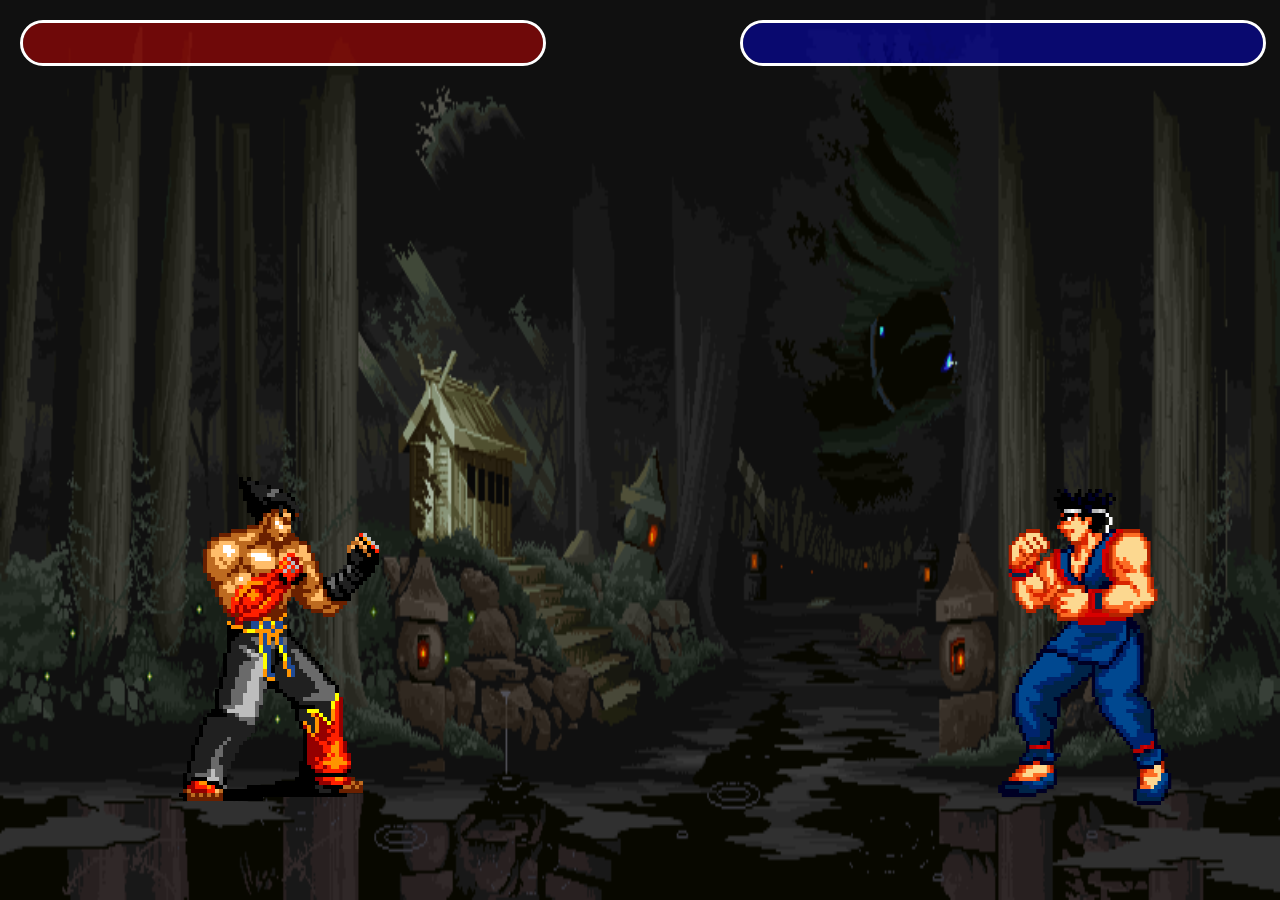
<file: index.html>
<!DOCTYPE html>
<html lang="en">

<head>
  <meta charset="UTF-8">
  <meta name="viewport" content="width=device-width, initial-scale=1.0">
  <title>Document</title>
  <link rel="stylesheet" href="./css/stylesheet.css">
</head>

<body>

  <!--Classes-->
  <figure id="game-screen"></figure>

  <script src="./js/player1.js"></script>
  <script src="./js/player2.js"></script>
  <script src="./js/endScreen1.js"></script>
  <script src="./js/endScreen2.js"></script>
  <script src="./js/background.js"></script>
  <script src="./js/healthBar1.js"></script>
  <script src="./js/healthBar2.js"></script>
  <script src="./js/hit1.js"></script>
  <script src="./js/hit2.js"></script>
  <script src="./js/game.js"></script>
  <script src="./js/index.js"></script>


</body>

</html>
</file>
<file: css/stylesheet.css>
* {
  margin: 0;
  padding: 0
}

#game-screen {
  position: relative;
  overflow: hidden;

}
</file>
